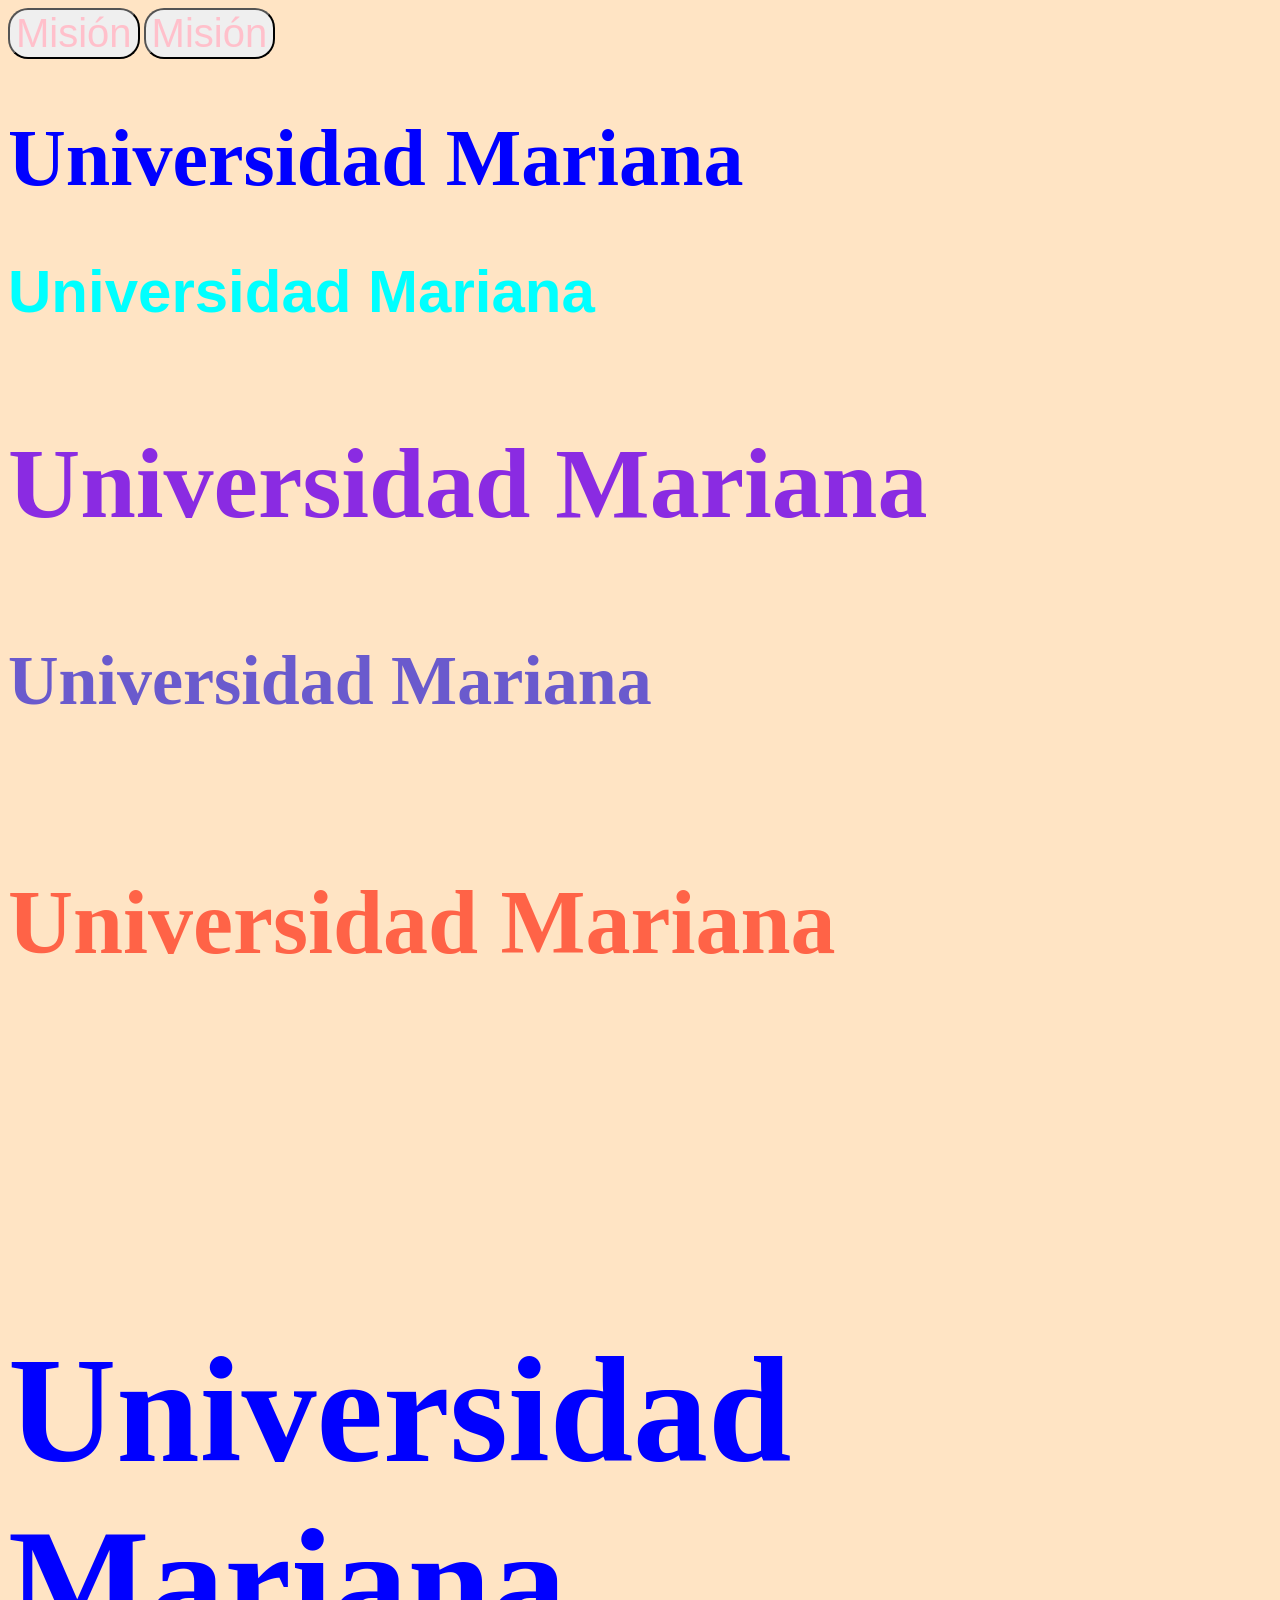
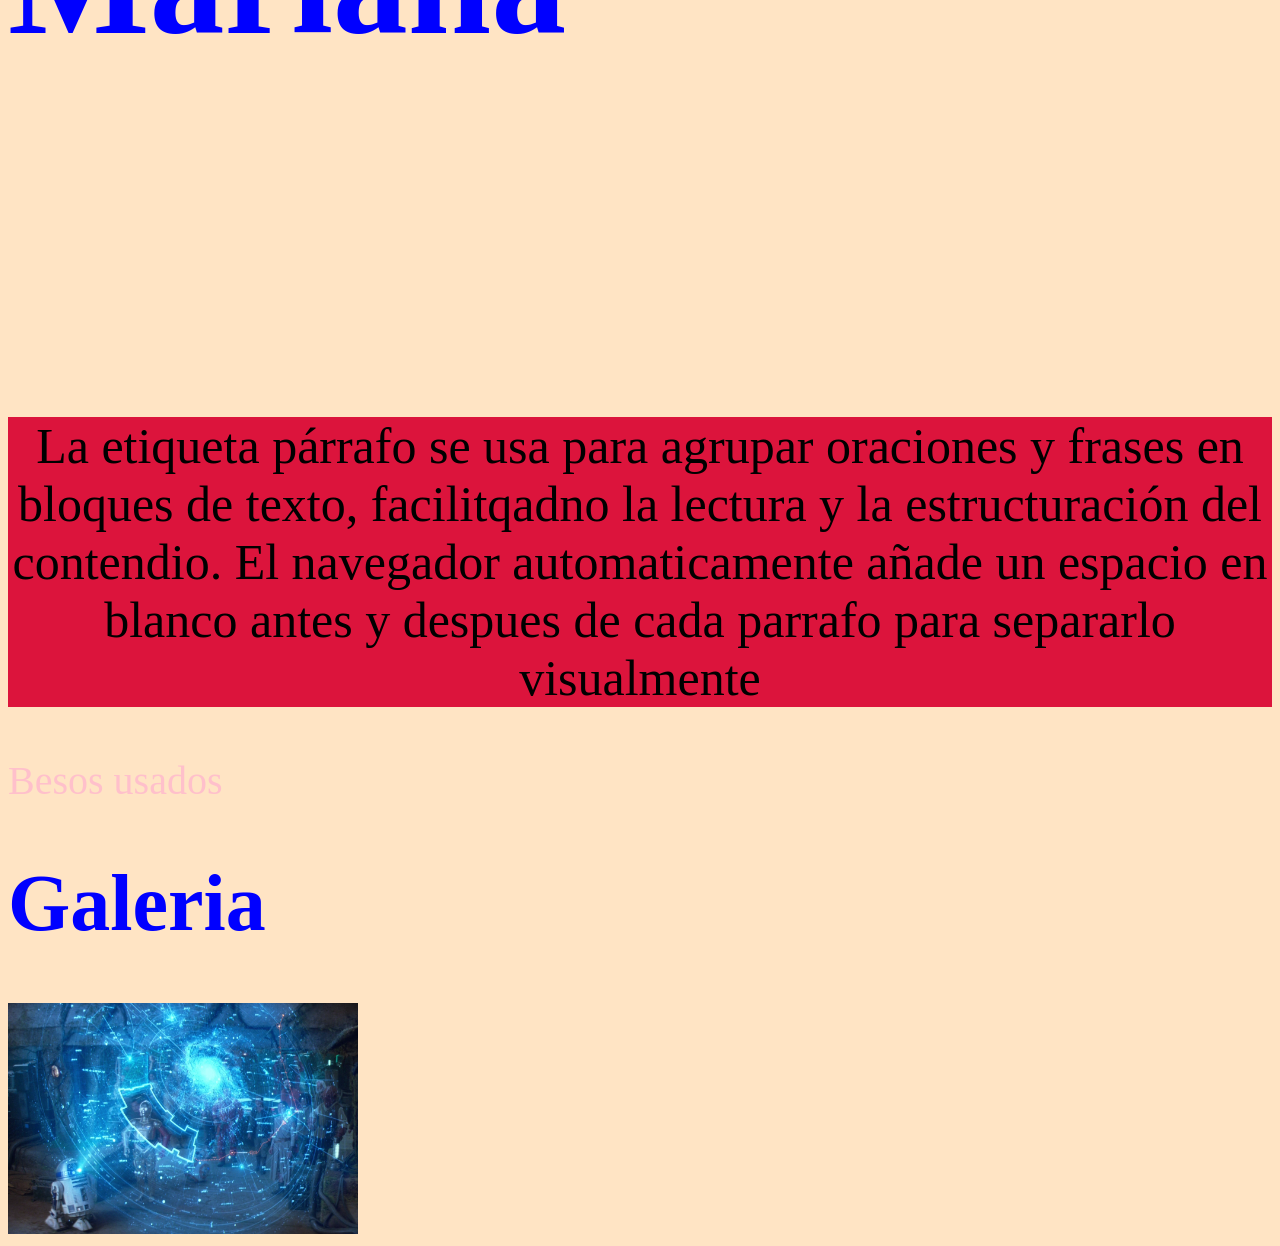
<file: index.html>
<!DOCTYPE html>
<html>
    <title> MI primera pagina Camilo </title>
    <link rel="stylesheet" href="estilos/Hoja1.css">
    <header>
        <nav id="navegador">
        <button class ="botonNav"><a href="index.html">Misión</a></button>
        <button class ="botonNav"><a href="Mision.html">Misión</a></button>
    </nav>
    </header>

     <body>
    <h1> Universidad Mariana</h1>
    <h2> Universidad Mariana</h2>
    <h3> Universidad Mariana</h3>
    <h4> Universidad Mariana</h4>
    <h5> Universidad Mariana</h5>
    <h6> Universidad Mariana</h6>

<p>La etiqueta párrafo se usa para agrupar oraciones y frases en bloques de texto, facilitqadno la lectura y la estructuración del contendio.
El navegador automaticamente añade un espacio en blanco antes y despues de cada parrafo para separarlo visualmente</p>
<a href="https://www.youtube.com/watch?v=wamQCeMTeHU">Besos usados</a>

<div>
    <h1>Galeria</h1>
    <img src="imagenes/ar2d2.webp"alt="Primera imagen">
</div>
    </body>
    </html>
</file>
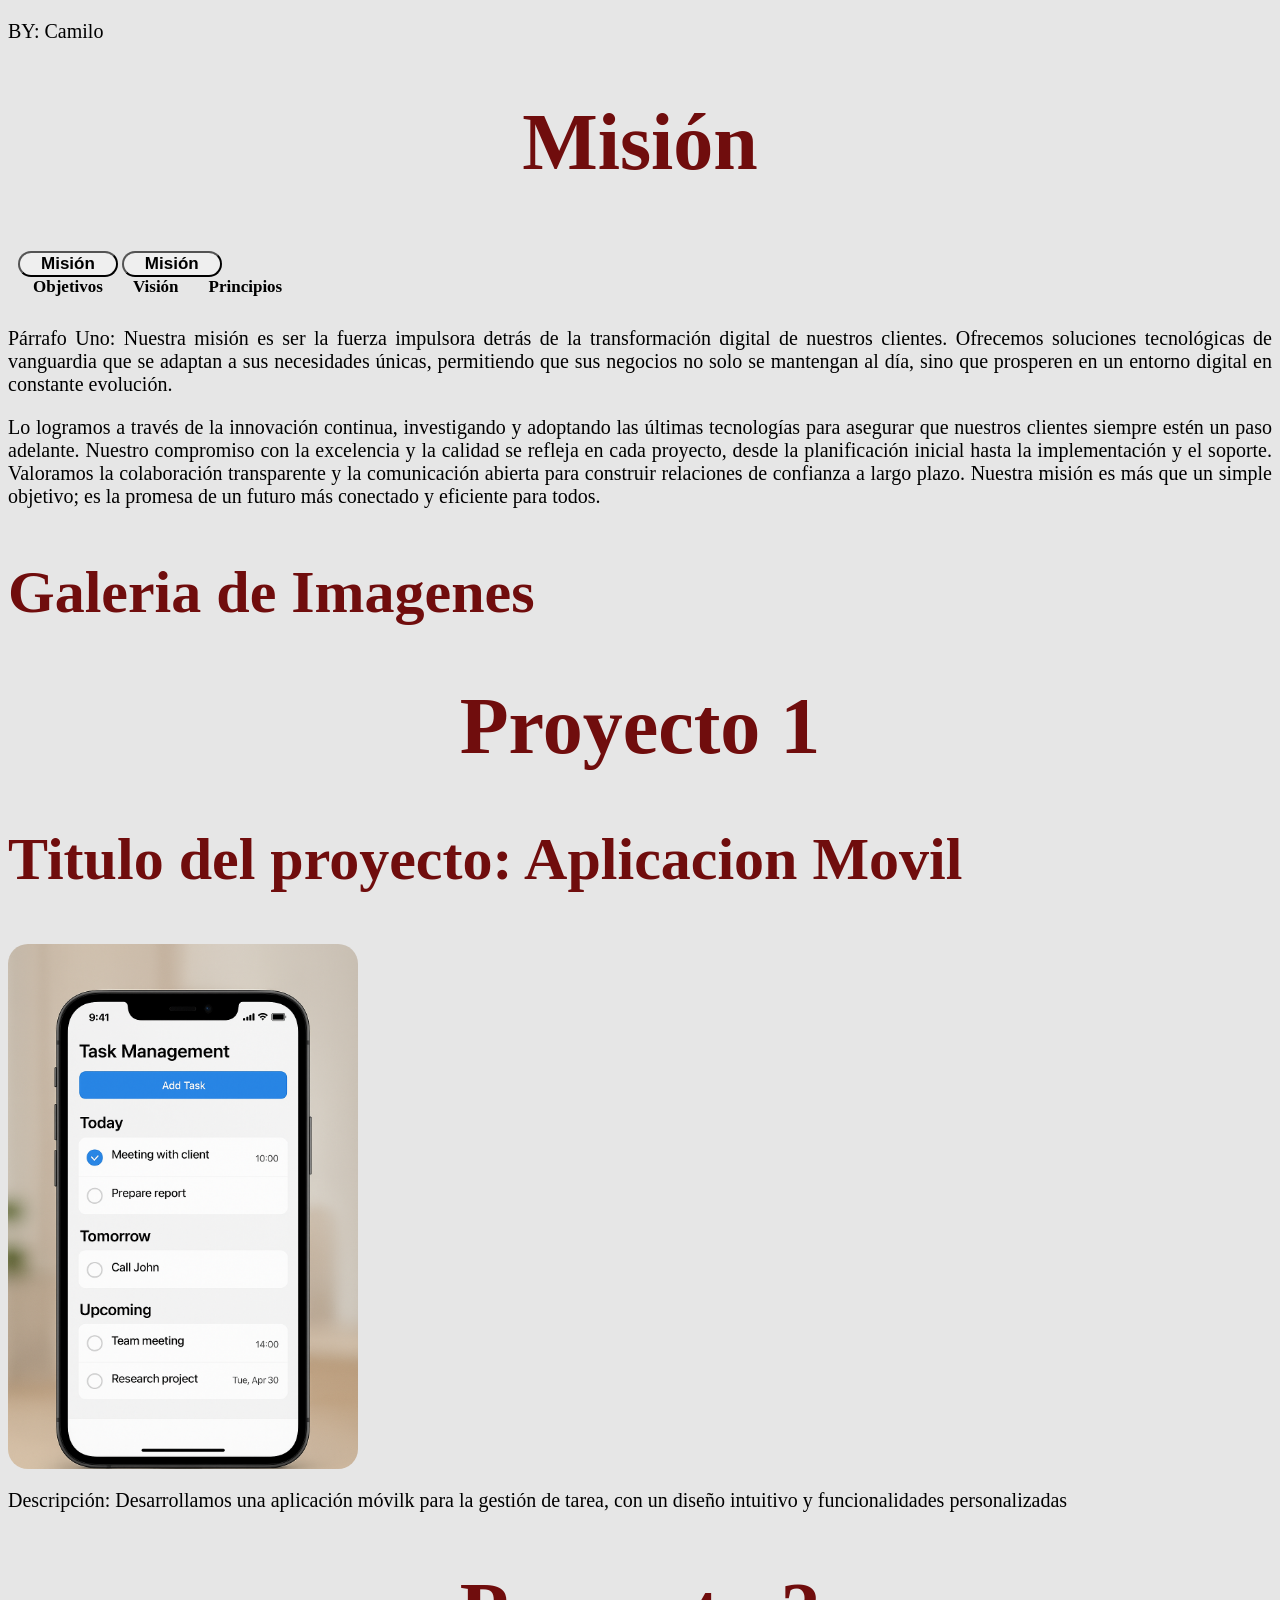
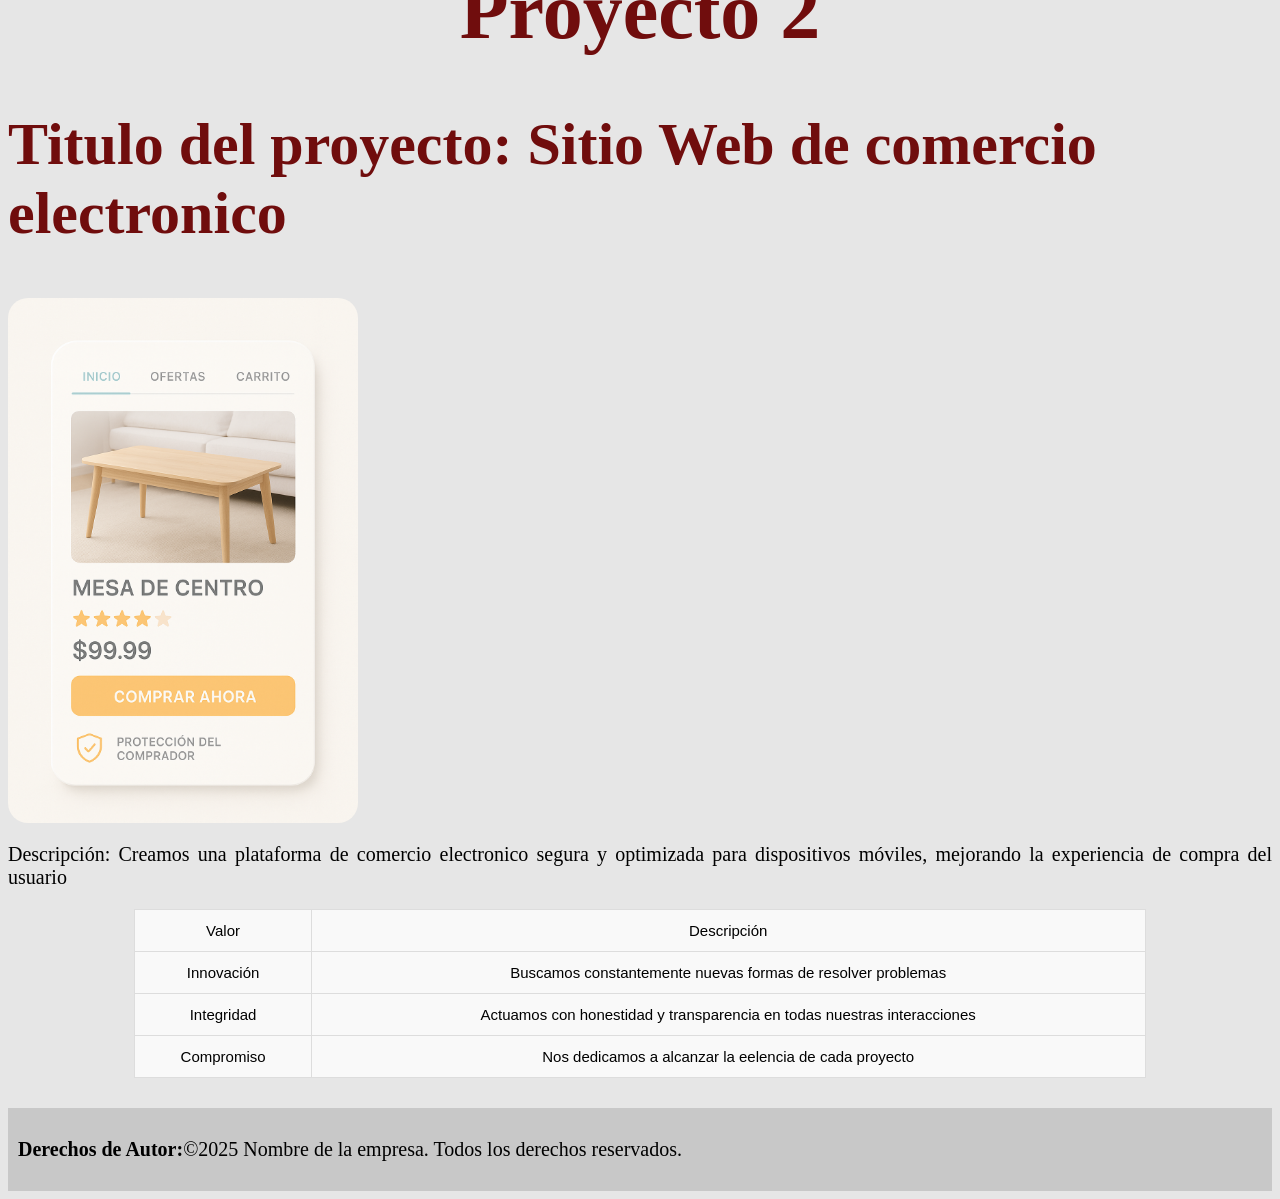
<file: Mision.html>
<!DOCTYPE html>
<html>

<head>
    <link rel="stylesheet" href="estilos/EstilosMision.CSS">
    <title>Misión</title>
    <p> BY: Camilo</p>
</head>

<body>
    <header>
        <h1>Misión</h1>
        <nav id="navegador">
            <button class ="botonNav"><a href="index.html">Misión</a></button>
            <button class ="botonNav"><a href="Mision.html">Misión</a></button>
            <ul>
                <li><a href="">Objetivos</a></li>
                <li><a href="">Visión</a></li>
                <li><a href="">Principios</a></li>
            </ul>
        </nav>
    </header>

    <p>Párrafo Uno: Nuestra misión es ser la fuerza impulsora detrás de la transformación digital de nuestros clientes.
        Ofrecemos soluciones tecnológicas de vanguardia que se adaptan a sus necesidades únicas, permitiendo que sus
        negocios no solo se mantengan al día, sino que prosperen en un entorno digital en constante evolución.</p>
    <p>Lo logramos a través de la innovación continua, investigando y adoptando las últimas tecnologías para asegurar
        que nuestros clientes siempre estén un paso adelante. Nuestro compromiso con la excelencia y la calidad se
        refleja en cada proyecto, desde la planificación inicial hasta la implementación y el soporte. Valoramos la
        colaboración transparente y la comunicación abierta para construir relaciones de confianza a largo plazo.
        Nuestra misión es más que un simple objetivo; es la promesa de un futuro más conectado y eficiente para todos.
    </p>
    <h2>Galeria de Imagenes</h2>
    <div>

        <h1>Proyecto 1<h1>
                <h2>Titulo del proyecto: Aplicacion Movil</h2>
                <img src="imagenes/App.png">
                <p>Descripción: Desarrollamos una aplicación móvilk para la gestión de tarea, con un diseño intuitivo y
                    funcionalidades personalizadas
                <p>
                <h1>Proyecto 2</h1>
                <h2>Titulo del proyecto: Sitio Web de comercio electronico</h2>
                <img src="imagenes/compras.png">
                <p>Descripción: Creamos una plataforma de comercio electronico segura y optimizada para dispositivos
                móviles, mejorando la experiencia de compra del usuario</p>



    </div>
    <table class="tabla-servicios">
        <tr>
         <td>Valor</td>
         <td>Descripción</td>
        </tr>
         <tr>
         <td>Innovación</td>
         <td>Buscamos constantemente nuevas formas de resolver problemas</td>
         </tr>
         <tr>
            <td> Integridad</td>
            <td> Actuamos con honestidad y transparencia en todas nuestras interacciones</td>
         </tr>
         <tr>
            <td> Compromiso</td>
            <td> Nos dedicamos a alcanzar la eelencia de cada proyecto</td>
         </tr>
         </table>
</body>
<footer>
                <p><strong> Derechos de Autor:</strong>©2025 Nombre de la empresa. Todos los derechos reservados.</p>
        </footer>
</html>
</file>
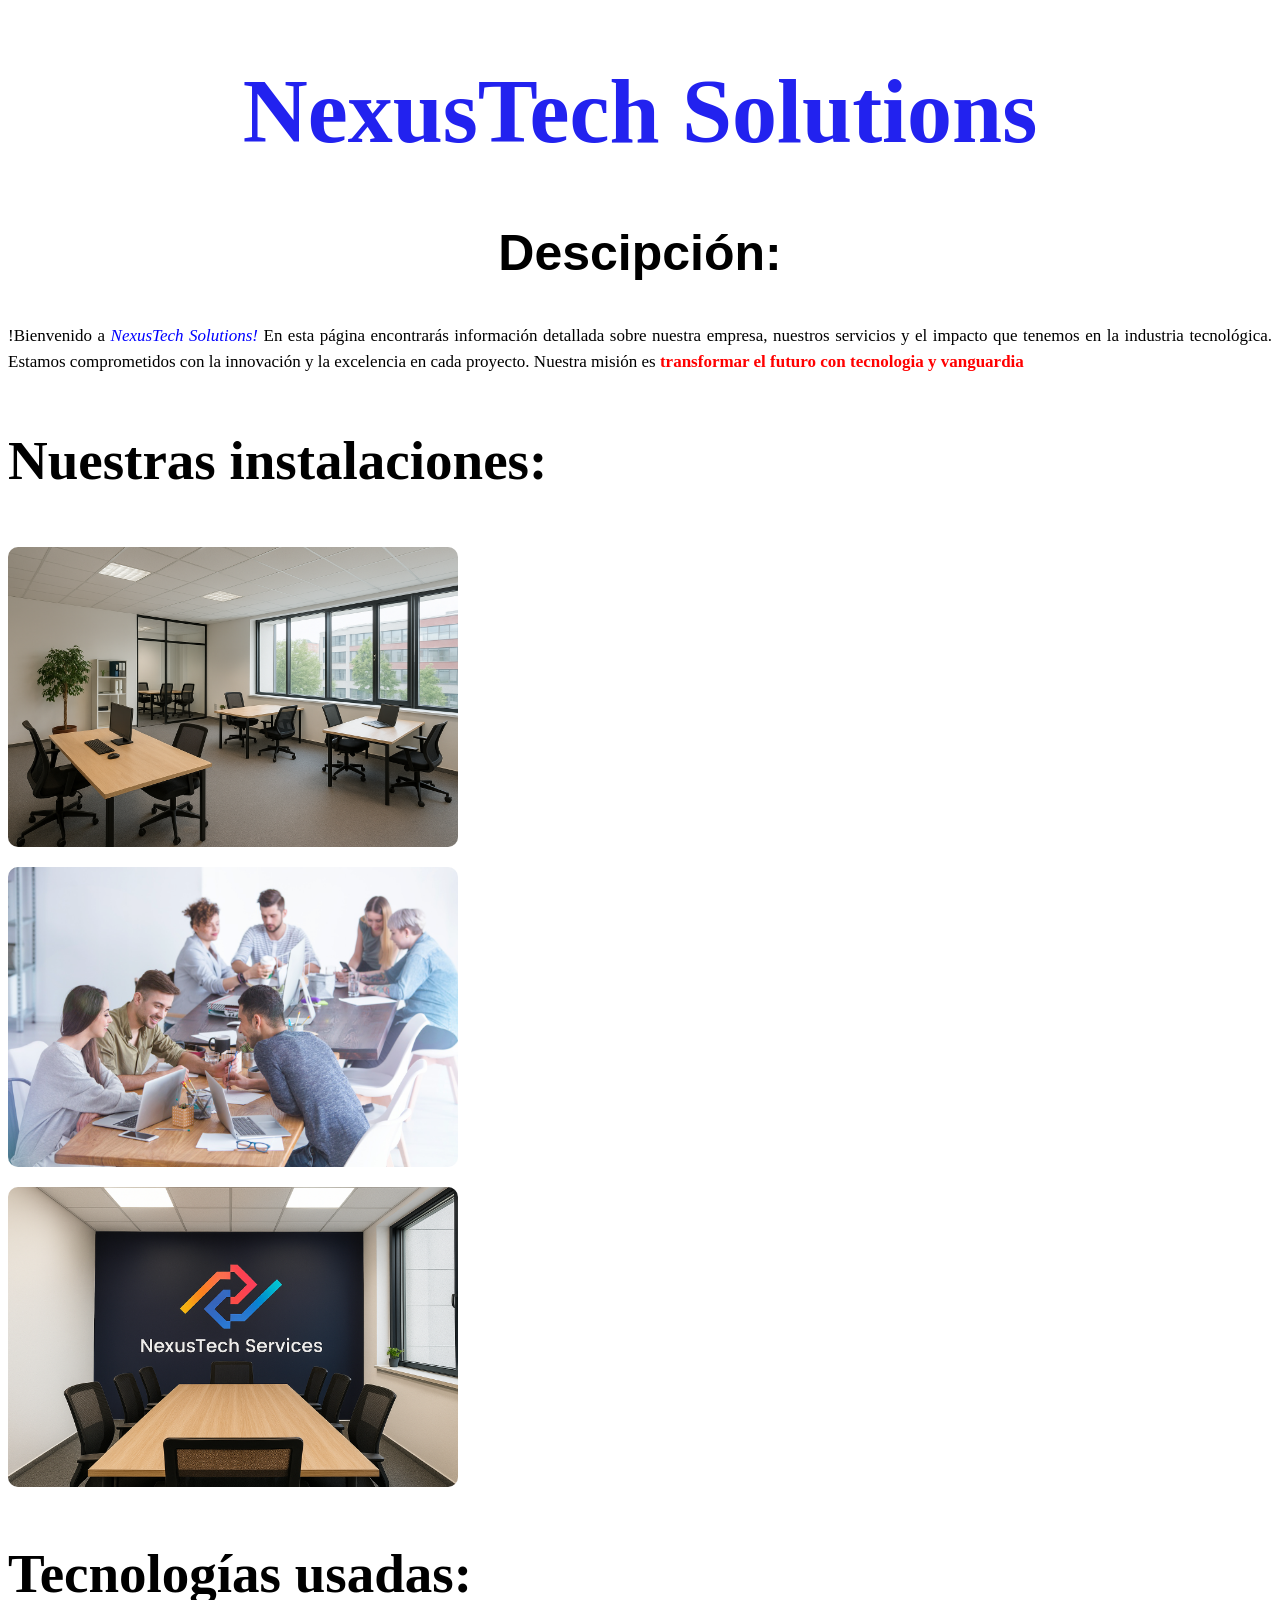
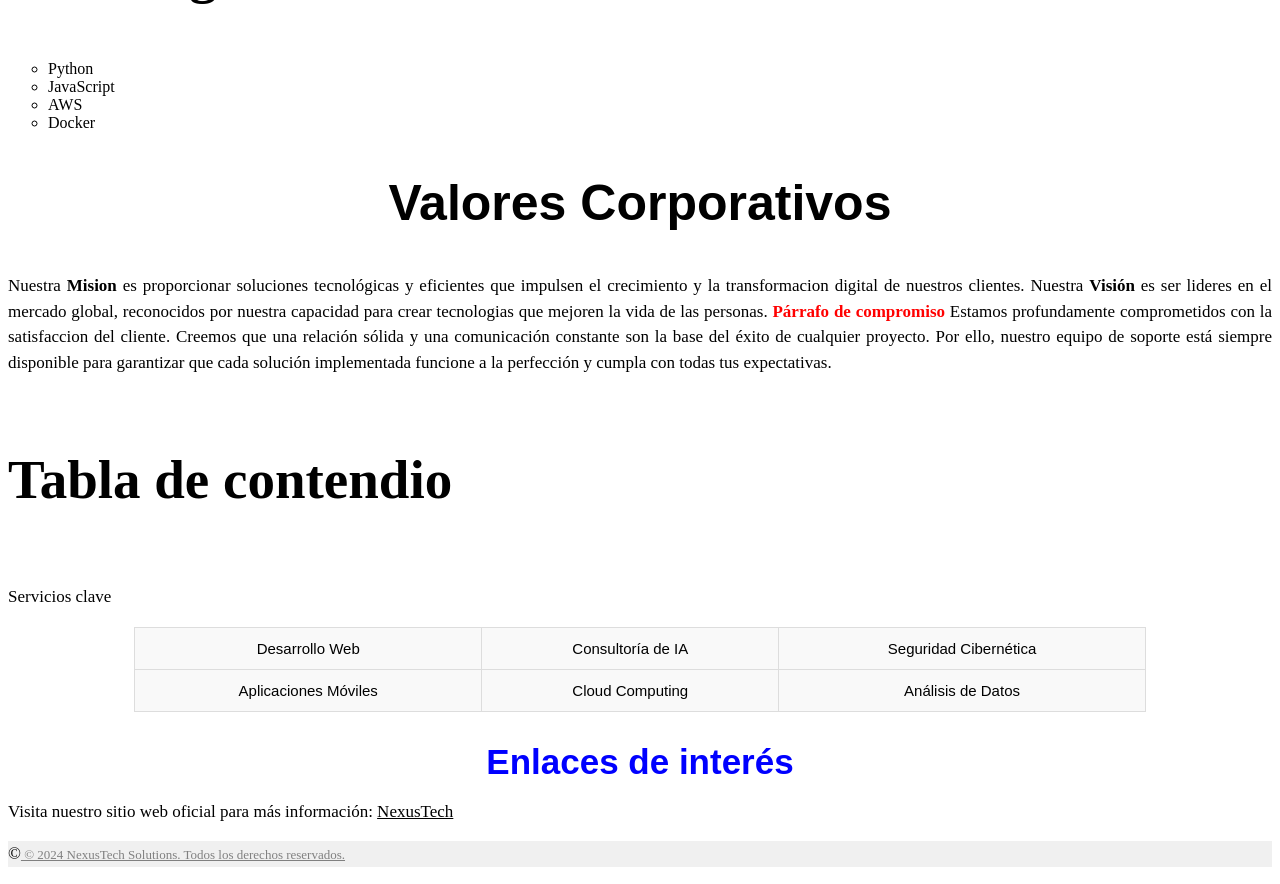
<file: Actividad CSS/tareapagina.html>
<!DOCTYPE html>
<html>
        <title> NexusTech Solutions </title>
        <link rel="stylesheet" href="estilos/EstilosUno.css">
        <body>
         <h1> NexusTech Solutions </h1>
         <h2> Descipción:</h2>
         <p>!Bienvenido a <em>NexusTech Solutions!</em> En esta página encontrarás 
            información detallada sobre nuestra empresa, nuestros servicios y el impacto que tenemos en la 
            industria tecnológica. Estamos comprometidos con la innovación y la excelencia en cada
            proyecto. Nuestra misión es <strong>transformar el futuro con tecnologia y
            vanguardia</strong></p>
        <h3> Nuestras instalaciones:</h3>
        <div>
                <img src="images/oficina.png"alt="Oficina Principal">
                <img src="images/equipo.jpg" alt="Nuestro equipo de trabajo">
                <img src="images/saladeprensa.png" alt="Sala de conferencia">

        </div>
        <h3> Tecnologías usadas:</h4>
        <ul>
               <li> Python </li>
               <li> JavaScript </li>
               <li> AWS </li> 
               <li> Docker </li>
        </ul>
        <h2>Valores Corporativos</h5>
        <p>Nuestra <span class="resaltado"> Mision</span> es proporcionar soluciones tecnológicas y eficientes que impulsen el
        crecimiento y la transformacion digital de nuestros clientes.
        Nuestra <span class="resaltado"> Visión</span> es ser lideres en el mercado global, reconocidos por nuestra capacidad para crear tecnologias que mejoren la vida de las personas.
        <strong> Párrafo de compromiso</strong>
        Estamos profundamente comprometidos con la satisfaccion del cliente. Creemos que una relación sólida y una comunicación constante son la base del éxito de cualquier proyecto. Por
        ello, nuestro equipo de soporte está siempre disponible para garantizar que cada solución implementada funcione a la perfección y cumpla con todas tus expectativas.</p>
        <h4> Tabla de contendio</h6>
        <p> Servicios clave</p>
       <table class="tabla-servicios">
        <tr>
         <td>Desarrollo Web</td>
         <td>Consultoría de IA</td>
         <td>Seguridad Cibernética</td>
        </tr>
         <tr>
         <td>Aplicaciones Móviles</td>
         <td>Cloud Computing</td>
         <td>Análisis de Datos</td>
         </tr>
         </table>
        <h5> Enlaces de interés</h5>
        <p> Visita nuestro sitio web oficial para más información: <a href="https://www.google.com/search?q=NexusTech.com">NexusTech</a></p>
        </body>
        <footer>
                <p>&copy;<span class="footer"> © 2024 NexusTech Solutions. Todos los derechos reservados.</span></p>
        </footer>





</html>
</file>
<file: estilos/Hoja1.css>
body{
    background-color: bisque;
}
h1{
    font-size: 80px;
    font-family:cursive;
    color: blue;
}
h2{
    font-size: 60px;
    font-family: Verdana, Geneva, Tahoma, sans-serif;
    color:cyan;
}
h3{
    font-size: 100px;
    font-family: cursive;
    color:blueviolet;
}
h4{
    font-size: 70px;
    font-family: fantasy;
    color:slateblue;
}
h5{
    font-size: 90px;
    font-family: inherit;
    color:tomato;
}
h6{
    font-size: 150px;
    font-family: 'Times New Roman', Times, serif;
    color:blue;
}
p{
    color:black;
    text-decoration: double;
    font-size: cursive;
    font-size: 50px;
    text-align: center;
    background-color: crimson;
}
a {
color: pink;
text-decoration: none;
font-size: 40px;
}
a:hover {
color: red;
text-decoration: underline;
}

    img {
width: 350px;
height: auto;
border-radius: w0px;
transition: transform 0.3s;
}
img:hover{
    transform: scale(1.1)
}
button{
    border-radius: 20px;
    text-align: center;
}
</file>
<file: estilos/EstilosMision.CSS>
body{
    background-color:rgb(230, 230, 230)
}
h1{
    font-size: 80px;
    text-align: center;
    text-decoration: aqua;
    font-family: cursive;
    text-decoration-style: solid 20px;
    color:rgb(112, 13, 13);
}
p{
    text-align: justify;
    font-size: 20px;
    font-family: 'Times New Roman', Times, serif;
    color: black

}
h2{
    text-align: left;
    font-size: 60px;
    font-family: 'Times New Roman', Times, serif ;
    text-decoration: double;
    color: rgb(112, 13, 13);
}
nav{
    padding: 10px;
    width: 100%;
  a {
color: black;
text-decoration: underline;
font-size: 17px;
}
a:hover {
color: rgb(112, 13, 13);
text-decoration: underline;
}
}
nav ul{
  list-style-type: none;
  margin: 0;
  padding: 0;
  display: flex;
  justify-content: flex-start;
}
nav li{
  margin: 0px;

}
nav a{
  text-decoration: wavy;
  font-weight: bold;
  padding: 10px 15px;
  border-radius: 5px;
  transition: 0.3 ease;
  color: rgb(66, 66, 66)
  
ßß
}
img {
  width: 350px;
  
  border-radius: 20px;
  transition: transform 0.3s;
}

img:hover {
  transform: scale(1.1);
}
img{
    display: flex;
    justify-content: center;
    gap: 20px;
    margin: 20px 0;
}
table {
  border-collapse: collapse;
  width: 80%;
  margin: 20px auto;
}

td {
  border: 1px solid #333;
  padding: 8px;
  text-align: center;
}
.servicios-clave {
  font-size: 18px;
  font-weight: 600;
  text-align: left;    
  margin: 6px 10%;
  color: #333;
}
.tabla-servicios {
  border-collapse: collapse;
  width: 80%;
  margin: 12px auto 30px auto;
  background-color: #f9f9f9;
}
.tabla-servicios td {
  border: 1px solid #ddd;
  padding: 12px;
  text-align: center;
  font-family: Arial, sans-serif;
  font-size: 15px;
}
strong{
  color: black
}
footer{
  background-color: rgb(200, 200, 200);
  padding: 10px;
  text-align: center;
}
button{
  border-radius: 20px;
  text-align: center;
}
</file>
<file: Actividad CSS/estilos/EstilosUno.css>
h1{
    font-size: 90px;
    font-family: cursive;
    color: rgb(34, 34, 239);
    text-align: center;

}   
h2{
    text-decoration:wavy;
    text-align: center;
    font-size: 50px;
    font-family: sans-serif;
}
p{
text-align: justify;
font-size: 17px;
line-height: 1.5;
font-family:'Times New Roman', Times, serif;
strong{
   color: red
}
em{
    font-family: italic;
    color:blue
}
}
h3{
    text-decoration:double;
    text-align: left;
    font-family: italic;
    font-size: 55px;
    color:black;
}
img {
  width: 450px;
  border-radius: 10px;
  transition: transform 0.3s;
}

img:hover {
  transform: scale(1.1);
}
img{
    display: flex;
    justify-content: center;
    gap: 20px;
    margin: 20px 0;
}
h4{
    text-decoration: solid;
    text-shadow: 02cm;
    text-align: left;
    font-family: italic;
    font-size: 55px;
    color: black;

}
ul{
    list-style-type:circle;
    color: black;
}
h5 {
  font-size: 35px;
  font-family: Arial, sans-serif;
  color: blue;
  text-align: center;
  margin-top: 20px;
  margin-bottom: 10px;
}
.resaltado{
    font-weight: bold;
}
table {
  border-collapse: collapse;
  width: 80%;
  margin: 20px auto;
}

td {
  border: 1px solid #333;
  padding: 8px;
  text-align: center;
}
.servicios-clave {
  font-size: 18px;
  font-weight: 600;
  text-align: left;    
  margin: 6px 10%;
  color: #333;
}
.tabla-servicios {
  border-collapse: collapse;
  width: 80%;
  margin: 12px auto 30px auto;
  background-color: #f9f9f9;
}
.tabla-servicios td {
  border: 1px solid #ddd;
  padding: 12px;
  text-align: center;
  font-family: Arial, sans-serif;
  font-size: 15px;
}
a {
color: black;
text-decoration: underline;
font-size: 17px;
}
a:hover {
color: red;
text-decoration: underline;
}
.footer{
    color: gray;
    text-align: center;
    text-decoration:underline;
    font-size: small;
    font-family: 'Times New Roman', Times, serif;
}
footer{
    text-align: center;
    background-color: #f0f0f0;
}
</file>
